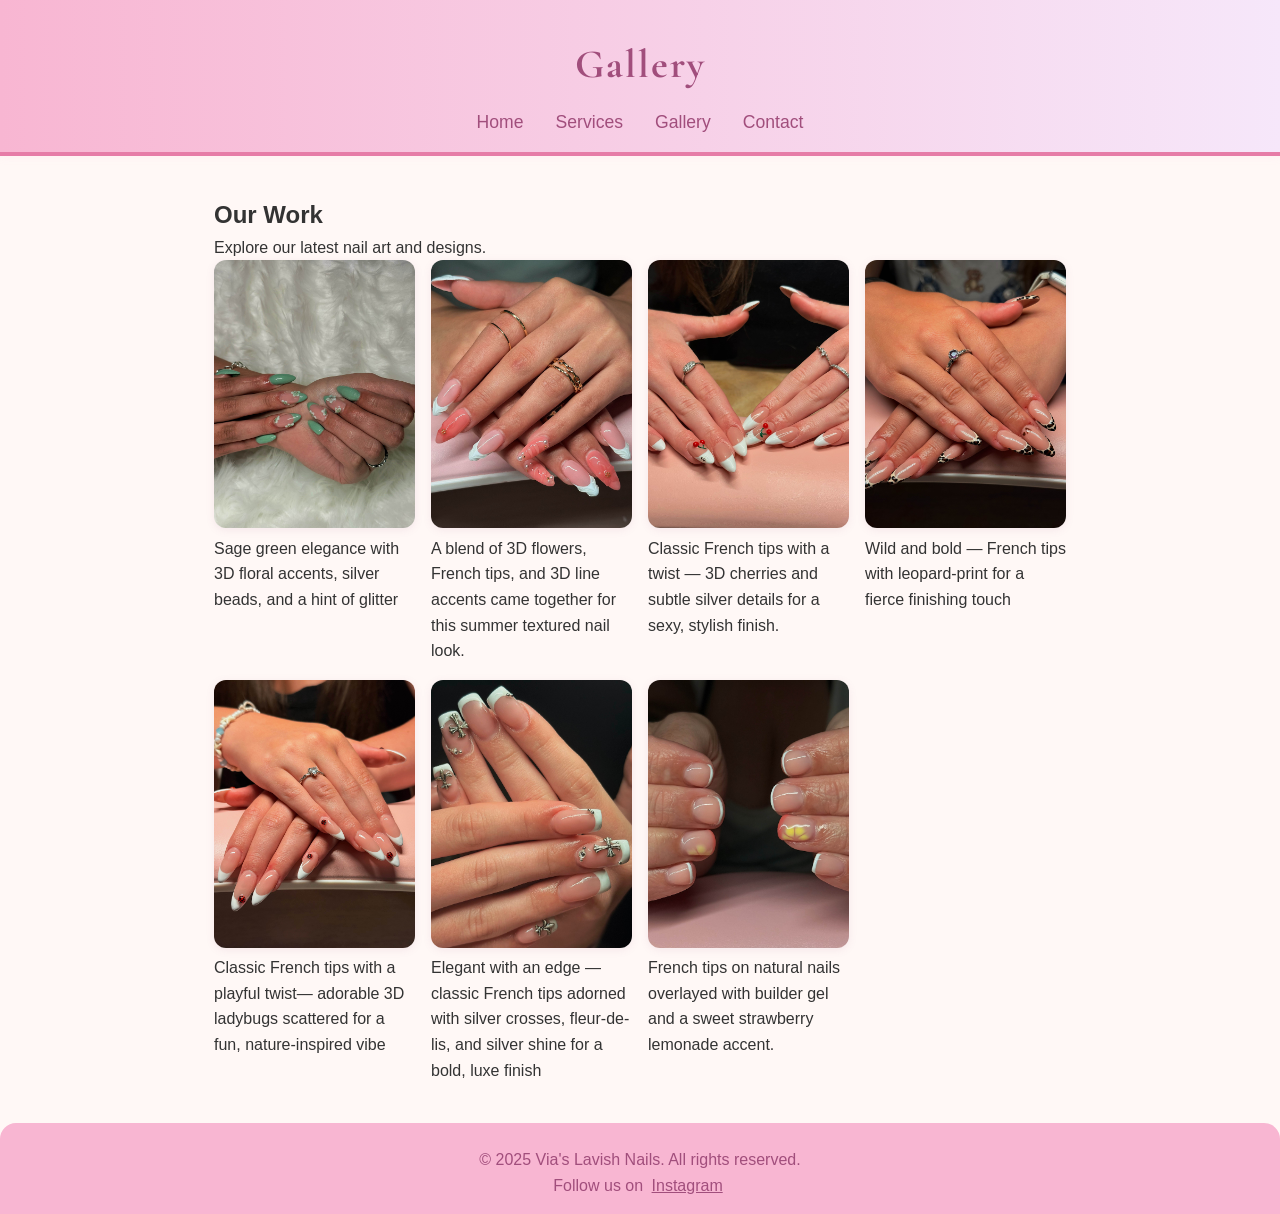
<file: Gallery.html>
<!DOCTYPE html>
<html lang="en">
<head>
    <meta charset="UTF-8">
    <meta name="viewport" content="width=device-width, initial-scale=1.0">
    <title>Gallery - Via's Lavish Nails</title>
    <link rel="icon" type="image/x-icon" href="favicon.ico">
    <link rel="stylesheet" href="style.css">
    
    <link rel="preconnect" href="https://fonts.googleapis.com">
    <link rel="preconnect" href="https://fonts.gstatic.com" crossorigin>
    <link href="https://fonts.googleapis.com/css2?family=Cormorant+Garamond:ital,wght@0,300..700;1,300..700&display=swap" rel="stylesheet">

</head>
<body>
    <header>
        <h1>Gallery</h1>
        <nav>
            <ul>
                <li><a href="index.html">Home</a></li>
                <li><a href="services.html">Services</a></li>
                <li><a href="gallery.html">Gallery</a></li>
                <li><a href="contact.html">Contact</a></li>
            </ul>
        </nav>
    </header>

    <main>
        <h2>Our Work</h2>
        <p>Explore our latest nail art and designs.</p>
        <!-- Gallery images can be added here -->
        <div class="gallery">
            <figure>
                <img src="Img 1.jpg" alt="Nail Art 1">
                <figcaption>Sage green elegance with 3D floral accents, silver beads, and a hint of glitter</figcaption>
            </figure>
            <figure>
                <img src="Img 2.jpg" alt="Img 2">
                <figcaption>A blend of 3D flowers, French tips, and 3D line accents came together for this summer textured nail look.</figcaption>
            </figure>
            <figure>
                <img src="Img 3.jpg" alt="Nail Art 3">
                <figcaption>Classic French tips with a twist — 3D cherries and subtle silver details for a sexy, stylish finish.</figcaption>
            </figure>
            <figure>
                <img src="img 4.jpg" alt="Nail Art 4">
                <figcaption>Wild and bold — French tips with leopard-print for a fierce finishing touch</figcaption>
            </figure>
            <figure>
                <img src="Img 5.jpg" alt="Nail Art 5">
                <figcaption>Classic French tips with a playful twist— adorable 3D ladybugs scattered for a fun, nature-inspired vibe</figcaption>
            </figure>
            <figure>
                <img src="Img 6.jpg" alt="Nail Art 6">
                <figcaption>Elegant with an edge — classic French tips adorned with silver crosses, fleur-de-lis, and silver shine for a bold, luxe finish</figcaption>
            </figure>
            <figure>
                <img src="Img 7.jpg" alt="Nail Art 7">
                <figcaption>French tips on natural nails overlayed with builder gel and a sweet strawberry lemonade accent.</figcaption>
            </figure>
        </div>
    </main>

    <footer>
        <p>&copy; 2025 Via's Lavish Nails. All rights reserved.</p>
        <p>Follow us on 
            <a href="https://www.instagram.com/viaslavishnails/">Instagram</a>
        </p>
    </footer>
</body>
</html>
</file>
<file: style.css>
/* Reset some default styles */
* {
    margin: 0;
    padding: 0;
    box-sizing: border-box;
}

body {
    font-family: 'Segoe UI', Arial, sans-serif;
    background: #fff8f6;
    color: #333;
    line-height: 1.6;
}

/* Header styles */
header {
    background: linear-gradient(90deg, #f8b6d2 0%, #f6e7fa 100%);
    padding: 32px 0 16px 0;
    text-align: center;
    box-shadow: 0 2px 8px rgba(248,182,210,0.08);
}

header h1 {
    font-size: 2.5rem;
    color: #a14e7c;
    margin-bottom: 12px;
    letter-spacing: 2px;
    font-weight: 700;
}

nav ul {
    list-style: none;
    display: flex;
    justify-content: center;
    gap: 32px;
}

nav a {
    text-decoration: none;
    color: #a14e7c;
    font-weight: 500;
    font-size: 1.1rem;
    transition: color 0.2s;
}

nav a:hover {
    color: #e67ca7;
}

/* Main content styles */
main {
    max-width: 900px;
    margin: 40px auto;
    padding: 0 24px;
}

.intro, .highlights, .call-to-action {
    background: #fff;
    border-radius: 12px;
    box-shadow: 0 2px 12px rgba(161,78,124,0.07);
    padding: 32px 24px;
    margin-bottom: 32px;
}

.intro h2, .highlights h2, .call-to-action h2 {
    color: #a14e7c;
    font-size: 2rem;
    margin-bottom: 16px;
    font-weight: 600;
}

.intro p, .call-to-action p {
    font-size: 1.1rem;
    color: #555;
}

.highlights ul {
    margin-top: 12px;
    padding-left: 20px;
}

.highlights li {
    font-size: 1.05rem;
    margin-bottom: 10px;
    color: #6c3a5c;
    position: relative;
}

.highlights li::before {
    content: "💅";
    margin-right: 8px;
}

/* Call to action button */
.btn {
    display: inline-block;
    margin-top: 18px;
    padding: 12px 32px;
    background: linear-gradient(90deg, #e67ca7 0%, #a14e7c 100%);
    color: #fff;
    border: none;
    border-radius: 24px;
    font-size: 1.1rem;
    font-weight: 600;
    text-decoration: none;
    box-shadow: 0 2px 8px rgba(230,124,167,0.15);
    transition: background 0.2s, transform 0.2s;
}

.btn:hover {
    background: linear-gradient(90deg, #a14e7c 0%, #e67ca7 100%);
    transform: translateY(-2px) scale(1.04);
}

/* Footer styles */
footer {
    background: #f8b6d2;
    color: #a14e7c;
    text-align: center;
    padding: 24px 0 16px 0;
    font-size: 1rem;
    margin-top: 40px;
    border-top-left-radius: 16px;
    border-top-right-radius: 16px;
}

footer a {
    color: #a14e7c;
    text-decoration: underline;
    margin: 0 4px;
    transition: color 0.2s;
}

footer a:hover {
    color: #e67ca7;
}

/* Additional styles for better aesthetics */
header {
    border-bottom: 4px solid #e67ca7;
}

.gallery {
    display: grid;
    grid-template-columns: repeat(auto-fill, minmax(200px, 1fr));
    gap: 16px;
}

.gallery img {
    width: 100%;
    border-radius: 12px;
    box-shadow: 0 2px 8px rgba(161,78,124,0.1);
    transition: transform 0.2s;
}

.gallery img:hover {
    transform: scale(1.05);
}

.banner {
    display: flex;
    justify-content: center;
    align-items: center;
    margin: 0 auto;
    width: 60%;
    height: 40%; /* Adjust height as needed */
    margin-top: 5px;
}

.banner-img {
    width: 100%;
    height: auto;
    border-radius: 12px;
}

@media (max-width: 480px) { /* Mobile */
    .banner {
        height: 25%;
        width: 1000%;
    }
}

@media (max-width: 768px) { /* Tablet */
    .banner {
        height: 60%;
        width: 80%;
    }
}
header h1 {
            font-family: 'Cormorant Garamond', serif;
        }

.services {
    display: flex;
    flex-wrap: wrap;
    gap: 5px; /* Add spacing between service cards */
    justify-content: center;
}

.service-card {
    background: #fff;
    border-radius: 12px;
    box-shadow: 0 2px 8px rgba(161,78,124,0.1);
    transition: transform 0.2s, box-shadow 0.2s;
    padding: 16px;
    text-align: center;
    width: 300px;
}

.service-card:hover {
    transform: scale(1.05);
    box-shadow: 0 4px 12px rgba(161,78,124,0.2);
}

@media (max-width: 480px) {
    .service-card {
        width: 100%;
    }
}
</file>
